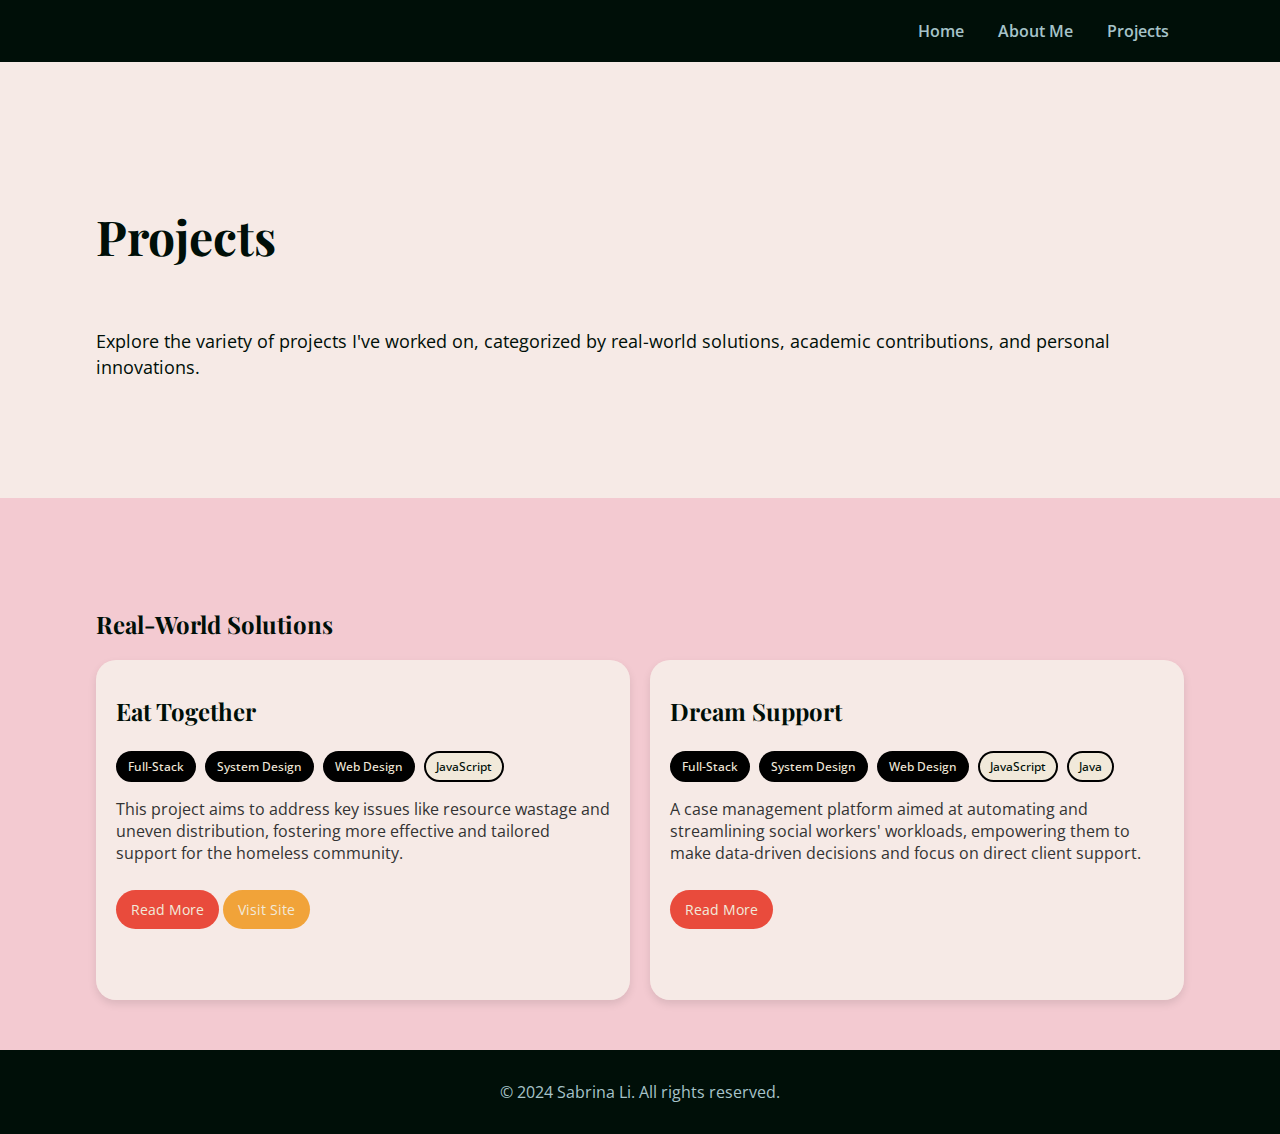
<file: pages/projects.html>
<!DOCTYPE html>
<html lang="en">

<head>
    <meta charset="UTF-8">
    <meta name="viewport" content="width=device-width, initial-scale=1.0">
    <title>Projects</title>
    <link rel="stylesheet" type="text/css" href="../style.css">
    <link
        href="https://fonts.googleapis.com/css2?family=Playfair+Display:wght@400;700&family=Open+Sans:wght@400;600&display=swap"
        rel="stylesheet">

    <style>
        /* Global Styles */
        body {
            background-color: #f3cad1;
        }
    </style>


</head>

<body>
    <!-- Back to Top Button -->
    <button onclick="scrollToTop()" id="backToTopBtn" title="Go to top">Top</button>
    <header>
        <div class="container">
            <nav>
                <a href="../index.html">Home</a>
                <a href="#about">About Me</a>
                <a href="./projects.html">Projects</a>
                <!-- <a href="#blog">Blog</a> -->
            </nav>
        </div>
    </header>

    <!-- Hero Section for Projects -->
    <section class="projects-hero">
        <div class="container">
            <div class="hero-left">
                <h1>Projects</h1>
            </div>
            <div class="hero-right">
                <p>Explore the variety of projects I've worked on, categorized by real-world solutions, academic
                    contributions, and personal innovations.</p>
            </div>
        </div>
    </section>

    <!-- Project Categories and Grid Layout -->
    <section class="project-categories container">
        <!-- Real-World Solutions -->
        <div class="category">
            <h2>Real-World Solutions</h2>
            <div class="card-grid">
                <div class="card">
                    <!-- <img src="/public/img/project1.png" alt="Project 1 Image"> -->
                    <h3>Eat Together</h3>
                    <div class="project-tags">
                        <span class="project-tag">Full-Stack</span>
                        <span class="project-tag">System Design</span>
                        <span class="project-tag">Web Design</span>
                        <span class="skill-tag">JavaScript</span>
                    </div>
                    <p>
                        This project aims to address key issues like resource wastage and uneven distribution, fostering
                        more effective and tailored support for the
                        homeless
                        community.</p>
                    <a class="read-more-btn" href="../projects/eat-together.html">Read More</a>
                    <a class="visit-site-btn" href="https://www.eat-together.homestreethometc.com/"
                        target="_blank">Visit
                        Site</a>
                </div>
                <div class="card">
                    <!-- <img src="project2-image.jpg" alt="Project 2 Image"> -->
                    <h3>Dream Support</h3>
                    <div class="project-tags">
                        <span class="project-tag">Full-Stack</span>
                        <span class="project-tag">System Design</span>
                        <span class="project-tag">Web Design</span>
                        <span class="skill-tag">JavaScript</span>
                        <span class="skill-tag">Java</span>
                    </div>
                    <p>A case management platform aimed at automating and streamlining social workers' workloads,
                        empowering them to make data-driven decisions and focus on direct client support.</p>
                    <a class="read-more-btn" href="../projects/dream-support.html">Read More</a>
                    <!-- <a class="visit-site-btn" href="https://www.eat-together.homestreethometc.com/"
                        target="_blank">Visit
                        Site</a> -->
                </div>
            </div>
        </div>


        <!-- Academic Projects -->
        <!-- <div class="category">
            <h2>Academic Projects</h2>
            <div class="card-grid">
                <div class="card">
                    <h3>Eat Together</h3>
                    <div class="project-tags">
                        <span class="project-tag">Full-Stack</span>
                        <span class="project-tag">System Design</span>
                        <span class="project-tag">Web Design</span>
                        <span class="skill-tag">JavaScript</span>
                    </div>
                    <p>
                        This project aims to address key issues like resource wastage and uneven distribution, fostering
                        more effective and tailored support for the
                        homeless
                        community.</p>
                    <a class="read-more-btn" href="../projects/eat-together.html">Read More</a>
                    <a class="visit-site-btn" href="https://www.eat-together.homestreethometc.com/"
                        target="_blank">Visit
                        Site</a>
                </div>

                <div class="card">
                    <h3>Dream Support</h3>
                    <div class="project-tags">
                        <span class="project-tag">Full-Stack</span>
                        <span class="project-tag">System Design</span>
                        <span class="project-tag">Web Design</span>
                        <span class="skill-tag">JavaScript</span>
                        <span class="skill-tag">Java</span>
                    </div>
                    <p>A case management platform aimed at automating and streamlining social workers' workloads,
                        empowering them to make data-driven decisions and focus on direct client support.</p>
                    <button class="read-more-btn">Read More</button>
                </div>
            </div>
        </div> -->
    </section>
    <!-- Footer -->
    <footer>
        <p>&copy; 2024 Sabrina Li. All rights reserved.</p>
    </footer>
    <script type="text/javascript" src="../script.js"></script>
</body>

</html>
</file>
<file: style.css>
:root {
  --color-background: #a6c3c9;
  --color-text-dark: #000f08;
  --color-primary: #e94b3c;
  --color-secondary: #f1a339;
  --color-accent: #43abc9;
  --color-light: #f1e9da;
  --color-border: #f3cad1;
}
/* Global Styles */
body {
  font-family: "Open Sans", sans-serif;
  margin: 0;
  padding: 0;
  background-color: #a6c3c9;
  color: #000f08;
  overflow-x: hidden;
}

h1,
h2,
h3 {
  font-family: "Playfair Display", serif;
  color: #000f08;
}

a {
  text-decoration: none;
  color: #43abc9;
}

/* Container Class */
.container {
  width: 85%;
  max-width: 1200px;
  margin: 0 auto;
}

/* Header */
header {
  background-color: #000f08;
  padding: 20px 0;
}

nav {
  text-align: right;
}

nav a {
  margin: 0 15px;
  font-weight: 600;
  color: #a6c3c9;
}

nav a:hover {
  color: #f3cad1;
}

/* Hero Section */
.hero {
  display: flex;
  justify-content: center;
  align-items: center;
  padding: 150px 0;
  text-align: left;
}

.hero-content {
  display: flex;
  align-items: center;
  justify-content: center;
}

/* Full intro for desktop */
p.shorter-intro {
  display: none;
}

p.full-intro {
  display: block;
}

.hero img {
  width: 400px;
  height: 400px;
  border-radius: 50%;
  margin-right: 50px;
}

.hero h1 {
  font-size: 3em;
}

.hero p {
  font-size: 1.1em;
  line-height: 1.5em;
}

.hero-buttons {
  display: flex;
  gap: 20px;
  margin-top: 20px;
}

.hero-buttons a {
  display: flex;
  justify-content: center;
  align-items: center;
  padding: 15px;
  border-radius: 50%;
  font-weight: bold;
  width: 100px;
  height: 100px;
  color: #fff;
  text-align: center;
  font-size: 1em;
}

/* Projects Hero Section */
.projects-hero {
  background-color: #f6f2ebcb;
  padding: 100px 0;
  display: flex;
  align-items: center;
  justify-content: space-between;
}

.projects-hero .container {
  display: flex;
  align-items: flex-start;
  flex-direction: column;
}

.project-nav {
  display: flex;
  justify-content: space-between;
  width: 80%;
}

.category h2 {
  font-size: 1.5em;
}

.hero-left h1 {
  font-size: 3em;
  color: #000f08;
  padding: 10px 0;
}

.hero-right p {
  font-size: 1.1em;
  line-height: 1.5;
  color: #000f08;
}

.btn-resume {
  background-color: #f1a339;
}

.btn-projects {
  background-color: #e94b3c;
}

.btn-contact {
  background-color: #43abc9;
}

/* Section Titles */

section {
  padding: 50px 0;
}

.section-header {
  display: flex;
  justify-content: space-between;
  align-items: center;
  margin-bottom: 20px;
}

/* Project Story Styles */

.section h2 {
  font-family: "Playfair Display", serif;
  font-size: 2.5em;
  margin-bottom: 20px;
  color: #000f08;
}

.section p {
  font-size: 1.2em;
  line-height: 1.8em;
  color: #333;
  text-align: left;
}

.section li {
  font-size: 1.2em;
  line-height: 1.8em;
  color: #333;
  text-align: left;
  margin-bottom: 20px;
}

.projects-hero {
  margin-bottom: 40px;
  flex-direction: column;
}

.sections-label {
  margin-right: 10px;
}

.section-title {
  display: flex;
  justify-content: space-between;
}

.section-content {
  display: flex;
  justify-content: space-between;
  align-items: flex-start;
  max-width: 1200px;
  width: 100%;
}

.text-content {
  flex: 1;
  padding: 20px;
  color: #000f08;
}

.image-content {
  flex: 1;
  padding: 40px 20px 20px 20px;
}

.image-content img {
  width: 100%;
  height: auto;
  border-radius: 8px;
  box-shadow: 0 4px 8px rgba(0, 0, 0, 0.1);
}

.infographic-content img {
  width: 85%;
  height: auto;
  border-radius: 8px;
  display: block;
  margin: 0 auto;
}

.row {
  display: flex;
  align-items: flex-start;
}

.reverse {
  flex-direction: row-reverse;
}

/* Switch styling */
.switch-container {
  display: flex;
  align-items: end;
  margin-bottom: 20px;
  margin-right: 20px;
}

.switch-label {
  font-size: 1em;
  margin-right: 10px;
}

.switch {
  position: relative;
  display: inline-block;
  width: 50px;
  height: 25px;
}

.switch input {
  opacity: 0;
  width: 0;
  height: 0;
}

.slider {
  position: absolute;
  cursor: pointer;
  top: 0;
  left: 0;
  right: 0;
  bottom: 0;
  background-color: #ccc;
  transition: 0.4s;
  border-radius: 25px;
}

.slider:before {
  position: absolute;
  content: "";
  height: 20px;
  width: 20px;
  left: 4px;
  bottom: 2.5px;
  background-color: white;
  transition: 0.4s;
  border-radius: 50%;
}

input:checked + .slider {
  background-color: #000f08;
}

input:checked + .slider:before {
  transform: translateX(25px);
}

/* Hide the original content by default */
.original-content-design,
.original-content-future {
  display: none;
}

/* Read More Button */
.read-more-btn {
  background-color: #e94b3c;
  color: #f1e9da;
  padding: 10px 15px;
  border: none;
  border-radius: 20px;
  text-align: center;
  cursor: pointer;
  display: inline-block;
  margin-top: 10px;
  font-size: 0.9em;
}

.read-more-btn:hover {
  background-color: #d43c2a;
}

/* Visit Site Button */
.visit-site-btn {
  background-color: #f1a339;
  color: #f1e9da;
  padding: 10px 15px;
  border: none;
  border-radius: 20px;
  text-align: center;
  cursor: pointer;
  display: inline-block;
  margin-top: 10px;
  font-size: 0.9em;
}

.visit-site-btn:hover {
  background-color: #d98e24;
}

/* Swiper Section */
swiper-container {
  position: relative;
  z-index: 1;
  width: 100%;
  height: 400px;
  margin: 0 auto;
  padding-bottom: 20px;
}

swiper-slide {
  display: flex;
  justify-content: center;
  align-items: center;
}

/* Swiper button previous with triangle shape */
.swiper-button-prev-unique {
  --r: 6px; /* border radius */
  height: 50px;
  aspect-ratio: cos(30deg);
  --_g: calc(tan(60deg) * var(--r)) right var(--r), #000 98%, #0000 101%;
  -webkit-mask: conic-gradient(
        from 240deg at calc(200% - 3 * var(--r) / 2),
        #000 60deg,
        #0000 0
      )
      100% 0 / calc(100% - 3 * var(--r) / 2) 100% no-repeat,
    radial-gradient(var(--r) at calc(2 * var(--r)) 50%, #000 98%, #0000 101%),
    radial-gradient(var(--r) at top var(--_g)),
    radial-gradient(var(--r) at bottom var(--_g));
  clip-path: polygon(0 50%, 100% 100%, 100% 0);
  background: linear-gradient(45deg, #fa6900, #c02942);
  position: absolute;
  top: 50%;
  left: 5px;
  transform: translateY(-50%);
  z-index: 10;
  cursor: pointer;
  opacity: 0;
  transition: opacity 0.3s ease;
  z-index: 999;
}

.swiper-button-next-unique {
  --r: 6px;
  height: 50px;
  aspect-ratio: cos(30deg);
  --_g: calc(tan(60deg) * var(--r)) left var(--r), #000 98%, #0000 101%;
  -webkit-mask: conic-gradient(
        from 60deg at calc(3 * var(--r) / 2 - 100%),
        #000 60deg,
        #0000 0
      )
      0 0 / calc(100% - 3 * var(--r) / 2) 100% no-repeat,
    radial-gradient(
      var(--r) at calc(100% - 2 * var(--r)) 50%,
      #000 98%,
      #0000 101%
    ),
    radial-gradient(var(--r) at top var(--_g)),
    radial-gradient(var(--r) at bottom var(--_g));
  clip-path: polygon(100% 50%, 0 0, 0 100%);
  background: linear-gradient(45deg, #fa6900, #c02942);
  position: absolute;
  top: 50%;
  right: 5px;
  transform: translateY(-50%);
  z-index: 10;
  cursor: pointer;
  opacity: 0;
  transition: opacity 0.3s ease;
  z-index: 999;
}

/* Show the navigation buttons when hovering over the projects section or swiper container */
#projects:hover .swiper-button-prev-unique,
#projects:hover .swiper-button-next-unique,
.swiper-container:hover .swiper-button-prev-unique,
.swiper-container:hover .swiper-button-next-unique {
  opacity: 0.7; /* Show the buttons on hover */
}

#projects {
  position: relative; /* So that the buttons are correctly placed within the swiper */
  z-index: 1;
}

/* Card Layout */
.card-grid {
  display: grid;
  grid-template-columns: repeat(auto-fit, minmax(300px, 1fr));
  gap: 20px;
}

.card {
  background-color: #f6f2ebcb;
  height: 300px;
  border-radius: 20px;
  padding: 20px;
  box-shadow: 0 4px 8px rgba(0, 0, 0, 0.1);
  transition: transform 0.3s ease-in-out;
}

.card img {
  max-width: 100%;
  height: auto;
  border-radius: 8px;
}

.card h3 {
  font-family: "Playfair Display", serif;
  font-size: 1.5em;
  color: #000f08;
  margin-top: 15px;
}

.card p {
  font-size: 1em;
  color: #333;
}

.card:hover {
  transform: translateY(-5px);
  box-shadow: 0 6px 12px rgba(0, 0, 0, 0.2);
}

/* Tag Styling */
.project-tag {
  display: inline-block;
  padding: 5px 10px;
  border: 2px solid #000;
  border-radius: 25px;
  font-size: 0.75em;
  font-weight: 500;
  margin-right: 5px;
  background-color: #000;
  color: #f1e9da;
}

.skill-tag {
  display: inline-block;
  padding: 5px 10px;
  border: 2px solid #000;
  border-radius: 25px;
  font-size: 0.75em;
  font-weight: 500;
  margin-right: 5px;
  background-color: #f1e9da;
  color: #000f08;
}

.about,
.projects,
.resume,
.blog,
.contact,
.story {
  background-color: #fffefe80;
  border-radius: 20px;
  padding: 25px 60px;
  margin-bottom: 30px;
  box-shadow: 0px 4px 10px rgba(0, 0, 0, 0.1);
}

/* Contact Section Layout */
.contact {
  display: flex;
  align-items: center;
}

.contact h2 {
  font-size: 3em;
  margin-bottom: 20px;
}

.contact p {
  font-size: 1.1em;
}

.contact-left {
  flex: 1;
  padding-right: 40px;
}

/* Contact Info Boxes */
.contact-info {
  margin-top: 40px;
  display: flex;
  align-items: center;
  gap: 15px;
}

.contact-info div {
  border: 2px solid #000f08;
  border-radius: 25px;
  padding: 10px 20px;
  display: flex;
  align-items: center;
  background-color: #000;
  color: #f1e9da;
}

.contact-info a {
  text-decoration: none;
  color: #f1e9da;
  cursor: pointer;
}

/* Contact Form Styles */
.contact-form {
  flex: 1;
  background-color: #fffefe80;
  padding: 30px;
  border-radius: 15px;
  box-shadow: 0px 4px 10px rgba(0, 0, 0, 0.1);
}

.contact-form label {
  display: block;
  font-size: 1.2em;
  margin-bottom: 5px;
}

.contact-form input,
.contact-form textarea {
  width: 94%;
  padding: 15px;
  border-radius: 15px;
  border: 1px solid #ccc;
  font-size: 1.1em;
  margin-bottom: 20px;
  font-family: "Open Sans", sans-serif;
}

.contact-form textarea {
  resize: vertical;
}

.contact-form button {
  width: 100%;
  padding: 15px 30px;
  border-radius: 25px;
  background-color: #e94b3c;
  color: #f1e9da;
  border: none;
  font-size: 1.1em;
  cursor: pointer;
}

.contact-form button:hover {
  background-color: #d43c2a;
}

.contact-submit {
  display: flex;
  justify-content: center;
}

footer {
  background-color: #000f08;
  color: #a6c3c9;
  text-align: center;
  padding: 15px 0;
}

footer a {
  color: #a6c3c9;
  font-weight: 600;
}

footer a:hover {
  color: #f3cad1;
}

.btn {
  background-color: #e94b3c;
  color: #f1e9da;
  padding: 10px 20px;
  border: none;
  border-radius: 20px;
  cursor: pointer;
}

.btn:hover {
  background-color: #d43c2a;
}

/* HTML: <div class="triangle"></div> */
.triangle {
  --r: 20px; /* border radius */

  height: 180px;
  aspect-ratio: cos(30deg);
  --_g: calc(tan(60deg) * var(--r)) right var(--r), #000 98%, #0000 101%;
  -webkit-mask: conic-gradient(
        from 240deg at calc(200% - 3 * var(--r) / 2),
        #000 60deg,
        #0000 0
      )
      100% 0 / calc(100% - 3 * var(--r) / 2) 100% no-repeat,
    radial-gradient(var(--r) at calc(2 * var(--r)) 50%, #000 98%, #0000 101%),
    radial-gradient(var(--r) at top var(--_g)),
    radial-gradient(var(--r) at bottom var(--_g));
  clip-path: polygon(0 50%, 100% 100%, 100% 0);
  background: linear-gradient(45deg, #fa6900, #c02942);
}

/* Back to Top Button Styles */
#backToTopBtn {
  display: none;
  /* Hidden by default */
  position: fixed;
  bottom: 30px;
  right: 30px;
  z-index: 99;
  /* On top of other elements */
  background-color: #000f08;
  /* Background color */
  color: #f1e9da;
  /* Text color */
  border: none;
  padding: 12px;
  border-radius: 30%;
  font-size: 18px;
  cursor: pointer;
  box-shadow: 0 4px 8px rgba(0, 0, 0, 0.2);
}

#backToTopBtn:hover {
  background-color: #555;
}

/* Mobile Styles */
@media only screen and (max-width: 768px) {
  /* Global adjustments */
  body {
    font-size: 0.9em; /* Make font size slightly smaller */
  }

  nav {
    text-align: center;
  }

  h1 {
    font-size: 2.5em; /* Reduce heading size for mobile */
  }

  h2,
  h3 {
    font-size: 1.8em;
  }

  /* Container class */
  .container {
    width: 90%;
    padding: 15px;
  }

  /* Hero Section */
  .hero {
    flex-direction: column;
    padding: 100px 0;
    text-align: center;
  }

  .hero-content {
    flex-direction: column;
  }

  .hero img {
    margin: 0 auto 20px auto;
    width: 250px;
    height: 250px;
  }

  .hero h1 {
    font-size: 2.5em;
  }

  .hero p {
    font-size: 1em;
    line-height: 1.4em;
  }

  /* Shorter intro for mobile */
  p.shorter-intro {
    display: block;
  }

  p.full-intro,
  div.full-intro {
    display: none;
  }

  .hero-buttons {
    flex-direction: row;
    gap: 10px;
    justify-content: center;
  }

  .hero-buttons a {
    width: 40px;
    height: 40px;
    font-size: 0.9em;
  }

  /* Projects Hero Section */
  .projects-hero {
    padding: 60px 0;
  }

  .projects-hero .container {
    align-items: center;
  }

  .project-nav {
    flex-direction: column;
    align-items: center;
    gap: 10px;
  }

  .project-tags {
    flex-direction: column;
  }

  .project-nav .project-tag {
    margin-bottom: 5px;
    width: 100%;
    text-align: center;
  }

  .sections-label {
    margin-bottom: 10px;
  }

  .switch-container {
    margin-right: 0px;
  }

  .project-tag {
    margin-bottom: 5px;
  }

  .hero-left h1 {
    font-size: 2.2em;
  }

  .hero-right p {
    font-size: 1em;
    text-align: center;
  }

  /* Section adjustments */
  section {
    padding: 30px 0;
  }

  .section-header {
    margin-bottom: 10px;
  }

  .about,
  .projects,
  .resume,
  .blog,
  .contact,
  .story {
    width: 80%;
    padding: 15px;
  }

  .section h2 {
    font-size: 2em;
  }

  .section p {
    font-size: 1.1em;
  }

  .section li {
    font-size: 1.1em;
  }

  .text-content {
    flex-direction: column;
    padding: 0;
  }

  .image-content {
    display: none;
  }

  /* Contact Section */
  .contact {
    flex-direction: column;
    text-align: center;
  }

  .contact-info {
    flex-direction: column;
    margin: 25px 0px;
    gap: 6px;
  }

  .contact-info div {
    justify-content: center;
    width: fit-content;
  }

  .contact-left {
    flex: 1;
    padding-right: 0px;
  }

  /* Adjust the form size */
  .contact-form input,
  .contact-form textarea {
    width: 100%;
    padding: 12px 15px;
    margin-bottom: 20px;
    border-radius: 10px;
    border: 1px solid #ccc;
    font-size: 1em;
    box-sizing: border-box;
  }

  .contact-form textarea {
    resize: vertical;
  }

  .contact-form {
    width: 100%;
    max-width: 220px;
    margin: 0 auto;
    text-align: left;
  }

  .contact-form button {
    padding: 12px 20px;
  }

  /* Footer adjustments */
  footer {
    padding: 10px 0;
  }

  /* Card Grid */
  .card-grid {
    grid-template-columns: 1fr;
    gap: 15px;
  }

  /* Swiper Section */
  swiper-container {
    height: 400px; /* Adjust height for smaller screens */
  }

  /* Back to Top Button */
  #backToTopBtn {
    bottom: 20px;
    right: 20px;
  }
}
</file>
